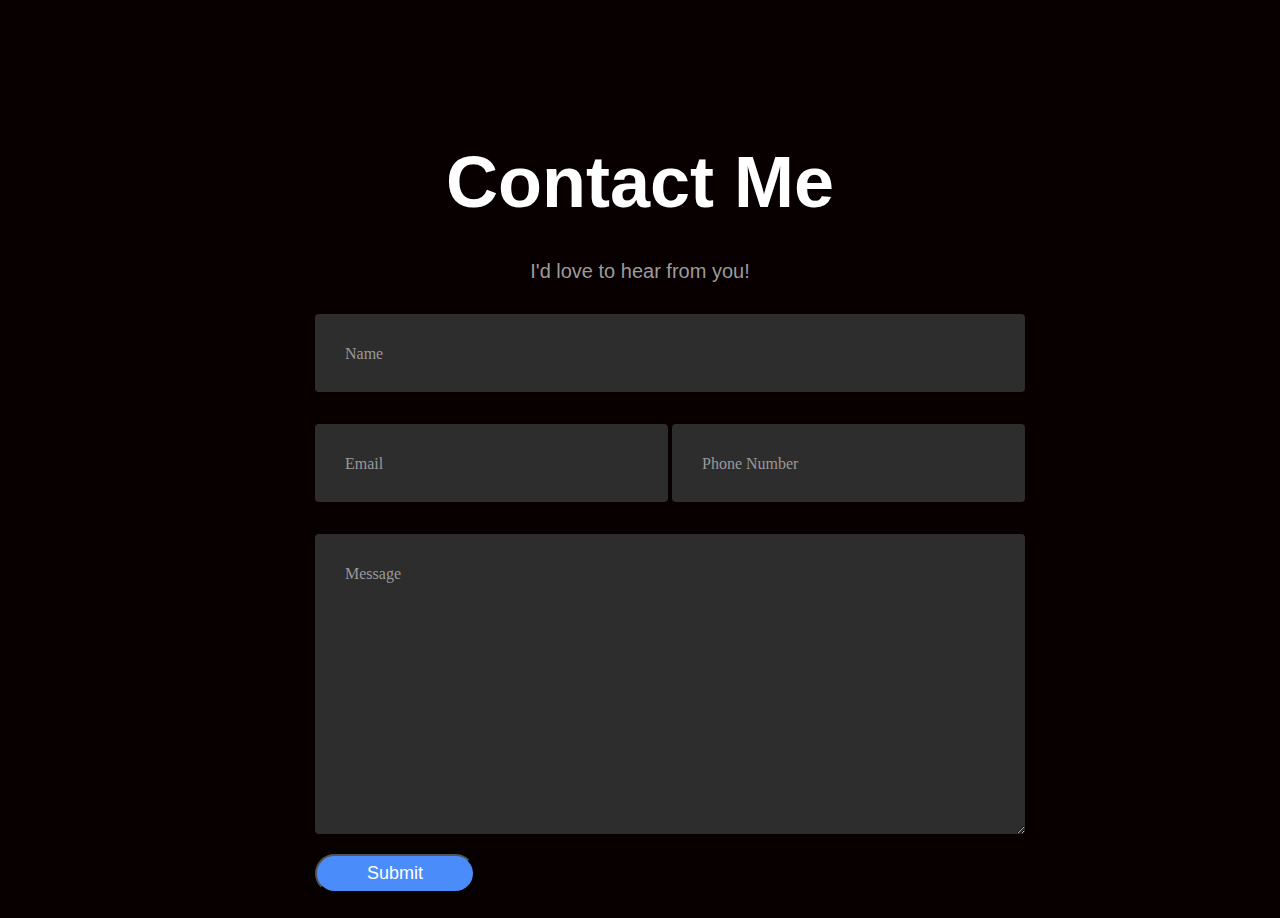
<file: contact-me.html>
<!DOCTYPE html>
<html lang="en">

<head>
    <link href="assets/css/main/contact-styling.css" rel="stylesheet">
    <script src="assets/vendor/jquery/jquery.min.js"></script>
    <script src="assets/js/validation.js" type="text/javascript"></script>

    <title>Contact Me</title>
</head>
</html>
<body>
    <div class="container">
        <div class="row">
                <h1>Contact Me</h1>
        </div>
        <div class="row">
                <h4 style="text-align:center">I'd love to hear from you!</h4>
        </div>
        <form id="contact-form" method="POST">
            <div class="row input-container">
                <div class="col-xs-12">
                    <div class="styled-input wide">
                        <input type="text" id="name-input"  required/><br/>
                        <label>Name</label> 
                    </div>
                </div>
                <div class="col-md-6 col-sm-12">
                    <div class="styled-input">
                        <input type="email" id="email-input" required/><br/>
                        <label>Email</label> 
                    </div>
                </div>
                <div class="col-md-6 col-sm-12">
                    <div class="styled-input" style="float:right;">
                        <input type="tel" id="phone-input" required/><br/>
                        <label>Phone Number</label> 
                    </div>
                </div>
                <div class="col-xs-12">
                    <div class="styled-input wide">
                        <textarea id="description-input" rows="3" required></textarea><br/>
                        <label>Message</label>
                    </div>
                </div>
                <div class="col-xs-12">
                    <button type="button" onClick="submitToAPI(event)" class="btn-lrg submit-btn">Submit</button>
                </div>
            </div>
        </form>
    </div>
    
</body>
</file>
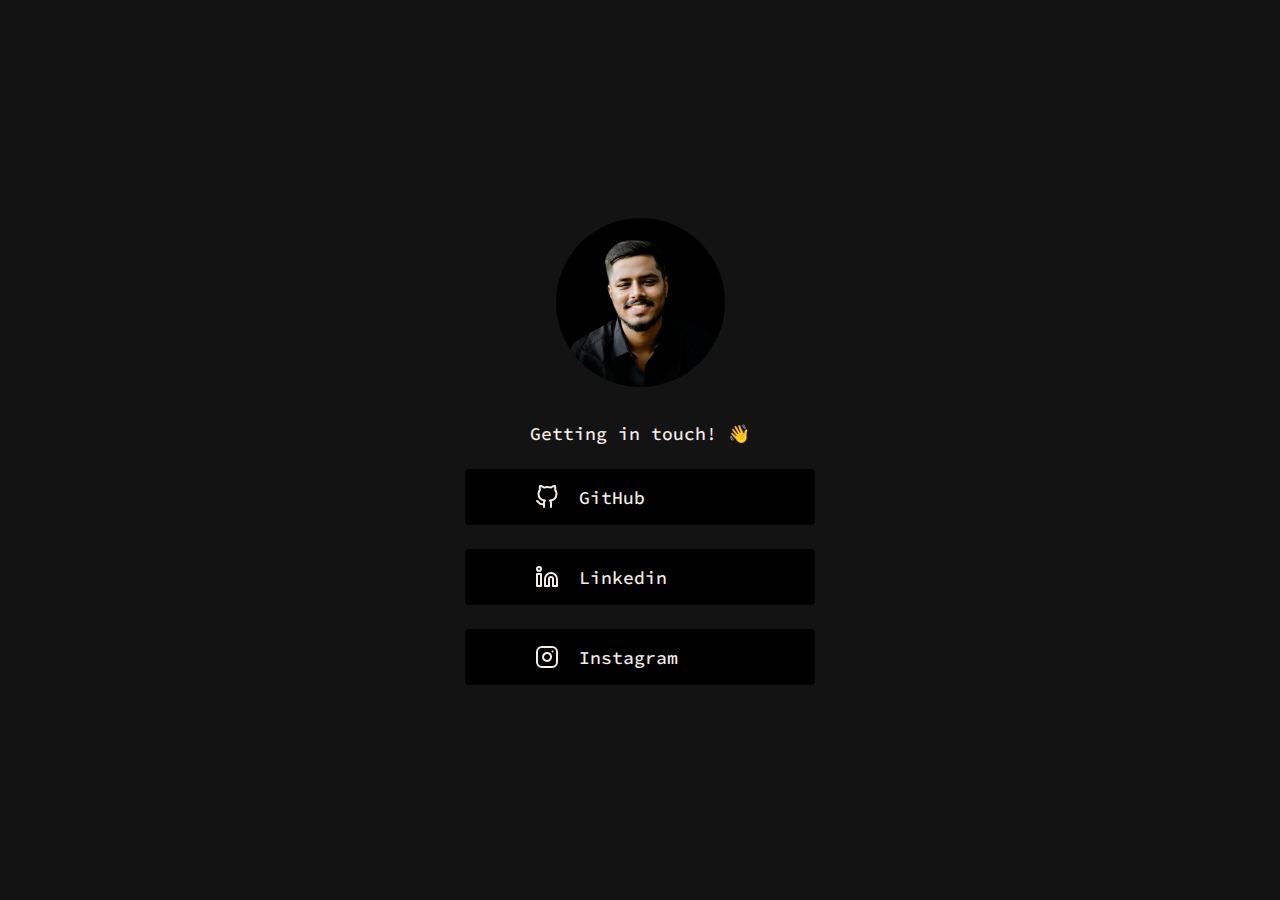
<file: links.html>
<!DOCTYPE html>
<html lang="pt-BR">

<head>
  <meta charset="UTF-8">
  <meta name="viewport" content="width=device-width, initial-scale=1.0">
  <link rel="shortcut icon" href="./assets/img/links/myIcon.ico" type="image/x-icon">

  <meta property="og:locale" content="pt-BR">
  <meta property="og:url" content="">
  <meta property="og:title" content="Nishanth Gowda | Links">
  <meta property="og:site_name" content="Nishanth Gowda | Links">
  <meta property="og:type" content="website">
  <meta property="og:description" content="Here you can get all links to my social networks and more.">
  <meta property="og:image" content="assets/img/profile.jpg" />
  <meta property="og:image:width" content="600">
  <meta property="og:image:height" content="600">
  <meta name="google-site-verification" content="NB2AxCBdxkHWO3A4SCAQHOphpddd7DgOlJjuiVwGu6k" />

  <title>Nishanth Gowda | Links</title>

  <link href="https://fonts.googleapis.com/css2?family=Source+Code+Pro:wght@400;500;700&display=swap" rel="stylesheet">
  <link rel="stylesheet" href="./assets/css/links/style.css">
</head>

<body class="fadeIn">
  <div id="container">
    <a class="profile_link" href="assets/img/profile.jpg" target="_blank" rel="noopener noreferrer">
      <img class="profile" src="assets/img/profile.jpg" alt="Profile">
    </a>

    <div class="links-container">
      <strong class="description">Getting in touch! 👋</strong>

      <a class="link" href="https://github.com/Nishanth-Gowda" target="_blank">
        <img class="logo" src="./assets/img/links/github.svg" alt="GitHub Logo">
        GitHub
      </a>

      <a class="link" href="https://www.linkedin.com/in/nishanth-gowda/" target="_blank">
        <img class="logo" src="./assets/img/links/linkedin.svg" alt="Linkedin Logo">
        Linkedin
      </a>

      <a class="link" href="https://www.instagram.com/__nishanth_gowda/" target="_blank">
        <img class="logo" src="./assets/img/links/instagram.svg" alt="Instagram Logo">
        Instagram
      </a>

    </div>
  </div>
</body>

</html>
</file>
<file: assets/css/main/contact-styling.css>
body {
    background-color: #080000;
    padding-top: 85px;
}

h1 {
    font-family: 'Poppins', sans-serif, 'arial';
    font-weight: 600;
    font-size: 72px;
    color: white;
    text-align: center;
}

h4 {
    font-family: 'Roboto', sans-serif, 'arial';
    font-weight: 400;
    font-size: 20px;
    color: #9b9b9b;
    line-height: 0;
}

/* ///// inputs /////*/

input:focus ~ label, textarea:focus ~ label, input:valid ~ label, textarea:valid ~ label {
    font-size: 0.75em;
    color: #999;
    top: -5px;
    -webkit-transition: all 0.225s ease;
    transition: all 0.225s ease;
}

.styled-input {
    float: left;
    width: 293px;
    margin: 1rem 0;
    position: relative;
    border-radius: 4px;
}

@media only screen and (max-width: 768px){
    .styled-input {
        width:100%;
    }
}

.styled-input label {
    color: #999;
    padding: 1.3rem 30px 1rem 30px;
    position: absolute;
    top: 10px;
    left: 0;
    -webkit-transition: all 0.25s ease;
    transition: all 0.25s ease;
    pointer-events: none;
}

.styled-input.wide { 
    width: 650px;
    max-width: 100%;
}

input,
textarea {
    padding: 30px;
    border: 0;
    width: 100%;
    font-size: 1rem;
    background-color: #2d2d2d;
    color: white;
    border-radius: 4px;
}

input:focus,
textarea:focus { outline: 0; }

input:focus ~ span,
textarea:focus ~ span {
    width: 100%;
    -webkit-transition: all 0.075s ease;
    transition: all 0.075s ease;
}

textarea {
    width: 100%;
    min-height: 15em;
}

.input-container {
    width: 650px;
    max-width: 100%;
    margin: 20px auto 25px auto;
}

.submit-btn {
    
    padding: 7px 50px;
    border-radius: 60px;
    display: inline-block;
    background-color: #4b8cfb;
    color: white;
    font-size: 18px;
    cursor: pointer;
    box-shadow: 0 2px 5px 0 rgba(0,0,0,0.06),
              0 2px 10px 0 rgba(0,0,0,0.07);
    -webkit-transition: all 300ms ease;
    transition: all 300ms ease;
    
}

.submit-btn:hover {
    transform: translateY(1px);
    box-shadow: 0 1px 1px 0 rgba(0,0,0,0.10),
              0 1px 1px 0 rgba(236, 236, 236, 0.09);
}

@media (max-width: 768px) {
    .submit-btn {
        width:100%;
        float: none;
        text-align:center;
    }
}

input[type=checkbox] + label {
  color: #ccc;
  font-style: italic;
} 

input[type=checkbox]:checked + label {
  color: #f00;
  font-style: normal;
}
</file>
<file: assets/css/links/style.css>
html,
body {
  height: 100%;
}

* {
  margin: 0;
  padding: 0;
  outline: 0;
  box-sizing: border-box;
}

:root {
  --primary: #141313;
  --primary-hover: #141313;
  --background: #141313;
  --box-background: #000000;
  --text-color: #f4ede8;
  --green: #141313;
}

body {
  background: var(--background);
  color: var(--text-color);
  -webkit-font-smoothing: antialiased;
}

::-webkit-scrollbar {
  width: 0;
}

body,
input,
button {
  font-family: "Source Code Pro", monospace;
  font-size: 16px;
}

button {
  cursor: pointer;
}

@keyframes fadeIn {
  0% {
    opacity: 0;
  }
  100% {
    opacity: 1;
  }
}

@keyframes slideIn {
  0% {
    margin-bottom: 5%;
  }
  100% {
    margin-bottom: 0;
  }
}

@keyframes profileMarginTop {
  0% {
    margin-top: 200px;
  }
  100% {
    margin-top: 0;
  }
}

body {
  display: flex;
  flex-direction: column;
}

.fadeIn {
  animation: fadeIn 1s ease-in-out;
}

#container {
  padding: 32px;
  display: flex;
  align-items: center;
  flex-direction: column;
  margin: auto 0;
}

#container .profile_link {
  margin-bottom: 32px;

  display: flex;
  border-radius: 50%;
  animation: profileMarginTop 1s;
}

#container .profile {
  border-radius: 50%;
  height: 175px;
  width: 175px;

  border: 3px solid var(--green);
  background: var(--primary);
  transition: border-color 0.5s, box-shadow 0.5s;
}

#container .profile:hover {
  box-shadow: 0px 0px 20px 0px var(--primary);
}

#container .links-container {
  width: 100%;

  display: flex;
  flex-direction: column;
  align-items: center;
}

#container .links-container .description {
  margin-bottom: 24px;
  font-weight: 500;
  font-size: 18px;
}

.link {
  animation: slideIn 0.8s;

  text-decoration: none;
  font-size: 18px;
  font-weight: 500;
  color: var(--text-color);

  height: 56px;
  max-width: 350px;
  width: 100%;

  background: var(--box-background);
  border-radius: 4px;

  display: flex;
  align-items: center;
  justify-content: left;

  transition: max-width 200ms, background 0.5s, transform 180ms ease-in-out;
}

.links-container > a > img {
  padding-left: 20%;
}

.link:hover {
  transform: translateY(-3px);
  max-width: 380px;
  background: var(--primary);
}

.link + .link {
  margin-top: 24px;
}

.logo {
  margin-right: 20px;
}

#container footer {
  font-size: 20px;
  font-weight: 500;

  display: flex;
  flex-direction: column;
  align-items: center;
  margin-top: 32px;
}

#container footer p {
  margin-top: 8px;
  font-size: 16px;
}

#container footer a {
  text-decoration: none;
  color: var(--primary);
  transition: color 0.3s;
}

#container footer a:hover {
  color: var(--primary-hover);
  text-decoration: underline;
}
</file>
